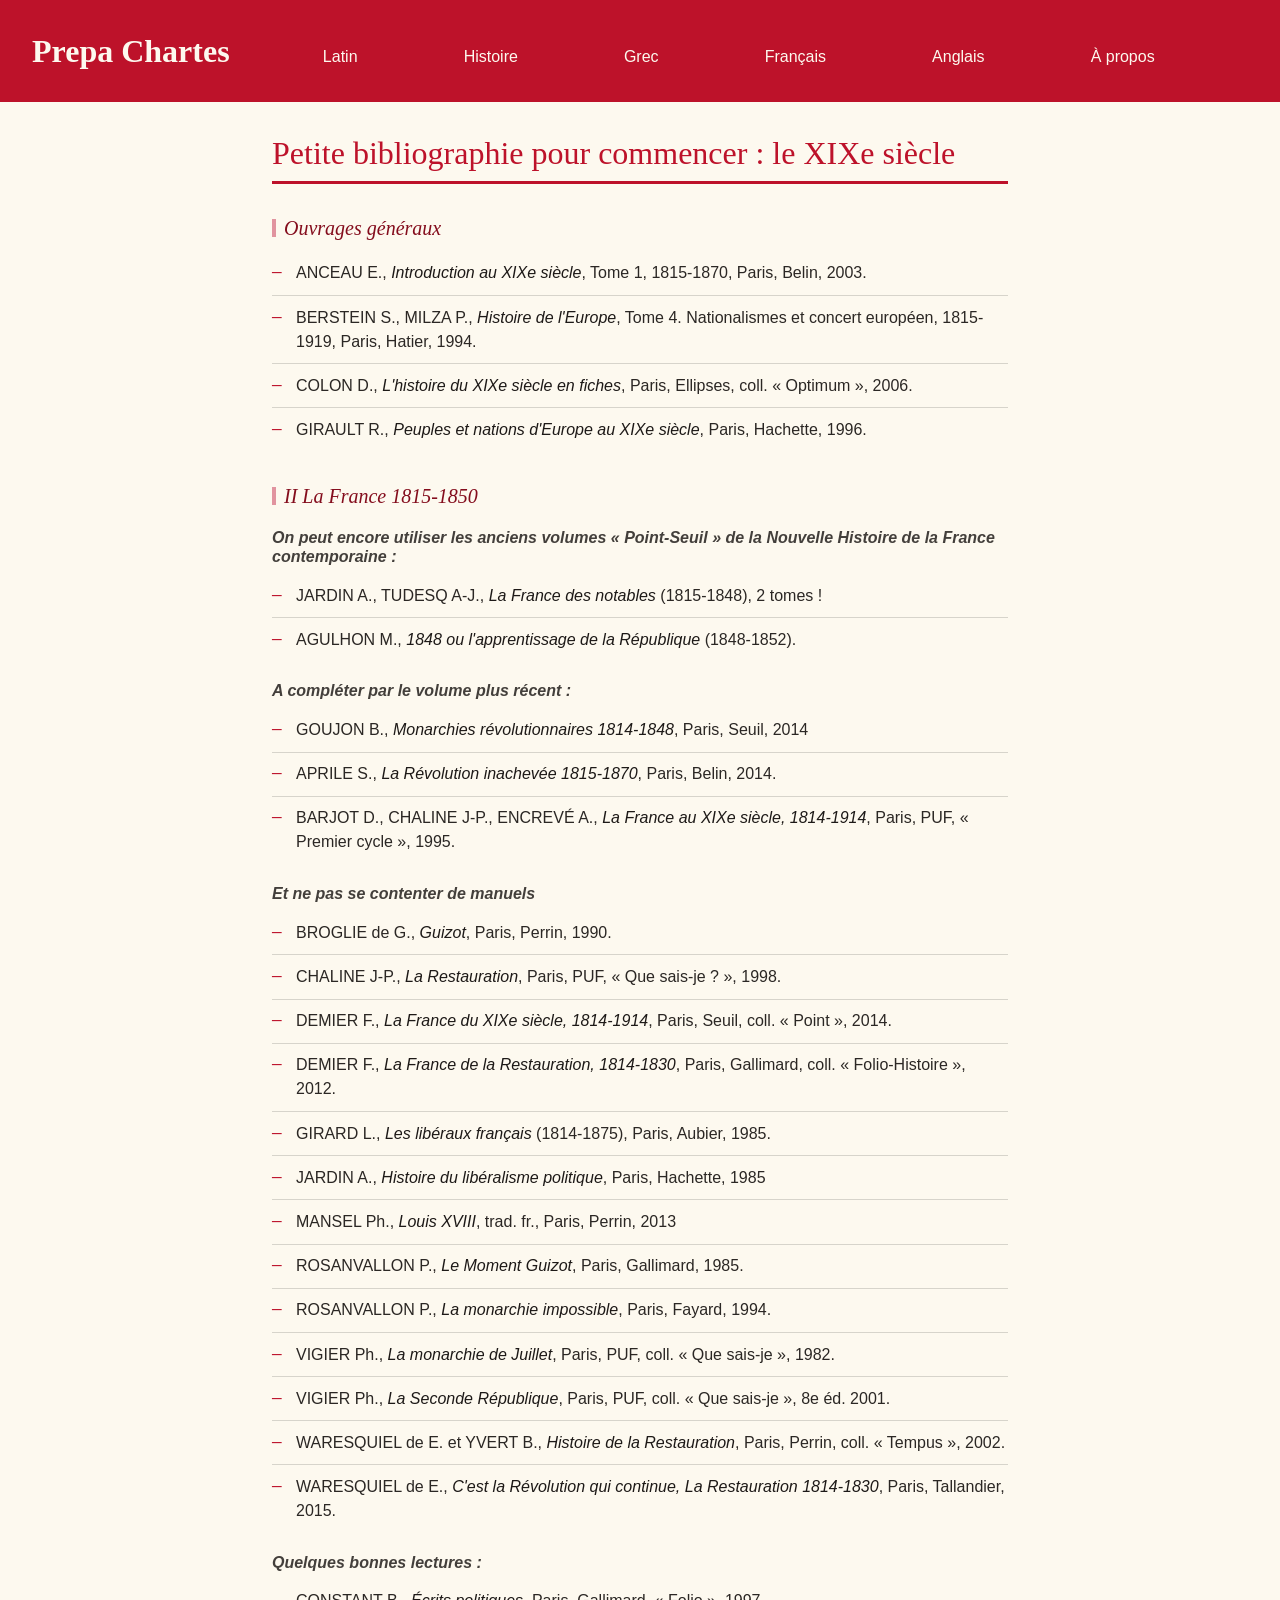
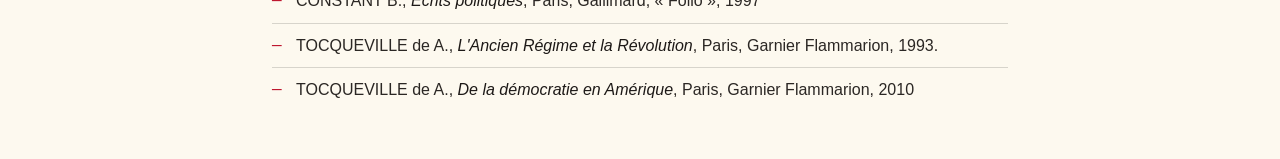
<file: bibliographie/comtemporaine.html>
<!DOCTYPE html>
<html lang="en">
<head>
    <meta charset="UTF-8">
    <meta name="viewport" content="width=device-width, initial-scale=1.0">
    <title>Prepa Chartes à Henri IV</title>
    <link rel="stylesheet" href="../css/style.css">
    <script src="../js/navbarmobile.js" type="module"></script>
    
</head>
<body>
    <header>
        <div class="nav-bar">
            <a class="nav-title" href="#">Prepa Chartes</a>

            <button class="nav-toggle" aria-label="Ouvrir le menu" aria-expanded="false">
                <span></span>
                <span></span>
                <span></span>
            </button>


            <nav class="nav">
                <ul class="nav-list">
                    <li class="nav-item">
                        <a class="nav-link" href="#">Latin</a>
                        <ul class="dropdown">
                            <li class="has-submenu">
                                <a href="#">Vocabulaire</a>
                                <ul class="dropdown submenu ">
                                    <li ><a href="Vocabulaire/vochub.html">MOTS MARTIN</a></li>
                                </ul>
                            </li>
                            <li class="has-submenu ">
                                <a href="#">Grammaire</a>
                                <ul class="dropdown submenu ">
                                    <li><a href="#">Déclinaisons</a></li>
                                    <li><a href="#">Conjugaisons</a></li>
                                    <li><a href="#">Points importants</a></li>
                                </ul>
                            </li>
                        </ul>
                    </li>

                    <li class="nav-item">
                        <a class="nav-link" href="#">Histoire</a>
                        <ul class="dropdown">
                            <li class="has-submenu ">
                                <a href="#">Médiévale</a>
                                <ul class="dropdown submenu ">
                                    <li ><a href="medievale.html">Bibliographie</a></li>
                                </ul>
                            </li>
                            <li class="has-submenu ">
                                <a href="#">Moderne</a>
                                <ul class="dropdown submenu ">
                                    <li ><a href="moderne.html">Bibliographie</a></li>
                                </ul>
                            </li>
                            <li class="has-submenu ">
                                <a href="#">Comptemporaine</a>
                                <ul class="dropdown submenu">
                                    <li><a href="comtemporaine.html">Bibliographie</a></li>
                                </ul>
                            </li>
                        </ul>
                    </li>

                    <li class="nav-item">
                        <a class="nav-link" href="#">Grec</a>
                    </li>

                    <li class="nav-item">
                        <a class="nav-link" href="#">Français</a>
                    </li>

                    <li class="nav-item">
                        <a class="nav-link" href="#">Anglais</a>
                    </li>

                    <li class="nav-item">
                        <a class="nav-link" href="#">À propos</a>
                    </li>
                </ul>
            </nav>
        </div>    
    </div>
    <div class="container">
        <div class="bibliographie">
            <h2>Petite bibliographie pour commencer : le XIXe siècle</h2>

                <h3>Ouvrages généraux</h3>
                    <ul>
                        <li>ANCEAU E., <em>Introduction au XIXe siècle</em>, Tome 1, 1815-1870, Paris, Belin, 2003.</li>
                        <li>BERSTEIN S., MILZA P., <em>Histoire de l'Europe</em>, Tome 4. Nationalismes et concert européen, 1815-1919, Paris, Hatier, 1994.</li>
                        <li>COLON D., <em>L'histoire du XIXe siècle en fiches</em>, Paris, Ellipses, coll. « Optimum », 2006.</li>
                        <li>GIRAULT R., <em>Peuples et nations d'Europe au XIXe siècle</em>, Paris, Hachette, 1996.</li>
                    </ul>

                <h3>II La France 1815-1850</h3>

                    <h4>On peut encore utiliser les anciens volumes « Point-Seuil » de la Nouvelle Histoire de la France contemporaine :</h4>
                        <ul>
                            <li>JARDIN A., TUDESQ A-J., <em>La France des notables</em> (1815-1848), 2 tomes !</li>
                            <li>AGULHON M., <em>1848 ou l'apprentissage de la République</em> (1848-1852).</li>
                        </ul>

                    <h4>A compléter par le volume plus récent :</h4>
                        <ul>
                            <li>GOUJON B., <em>Monarchies révolutionnaires 1814-1848</em>, Paris, Seuil, 2014</li>
                            <li>APRILE S., <em>La Révolution inachevée 1815-1870</em>, Paris, Belin, 2014.</li>
                            <li>BARJOT D., CHALINE J-P., ENCREVÉ A., <em>La France au XIXe siècle, 1814-1914</em>, Paris, PUF, « Premier cycle », 1995.</li>
                        </ul>

                    <h4>Et ne pas se contenter de manuels</h4>
                        <ul>
                            <li>BROGLIE de G., <em>Guizot</em>, Paris, Perrin, 1990.</li>
                            <li>CHALINE J-P., <em>La Restauration</em>, Paris, PUF, « Que sais-je ? », 1998.</li>
                            <li>DEMIER F., <em>La France du XIXe siècle, 1814-1914</em>, Paris, Seuil, coll. « Point », 2014.</li>
                            <li>DEMIER F., <em>La France de la Restauration, 1814-1830</em>, Paris, Gallimard, coll. « Folio-Histoire », 2012.</li>
                            <li>GIRARD L., <em>Les libéraux français</em> (1814-1875), Paris, Aubier, 1985.</li>
                            <li>JARDIN A., <em>Histoire du libéralisme politique</em>, Paris, Hachette, 1985</li>
                            <li>MANSEL Ph., <em>Louis XVIII</em>, trad. fr., Paris, Perrin, 2013</li>
                            <li>ROSANVALLON P., <em>Le Moment Guizot</em>, Paris, Gallimard, 1985.</li>
                            <li>ROSANVALLON P., <em>La monarchie impossible</em>, Paris, Fayard, 1994.</li>
                            <li>VIGIER Ph., <em>La monarchie de Juillet</em>, Paris, PUF, coll. « Que sais-je », 1982.</li>
                            <li>VIGIER Ph., <em>La Seconde République</em>, Paris, PUF, coll. « Que sais-je », 8e éd. 2001.</li>
                            <li>WARESQUIEL de E. et YVERT B., <em>Histoire de la Restauration</em>, Paris, Perrin, coll. « Tempus », 2002.</li>
                            <li>WARESQUIEL de E., <em>C'est la Révolution qui continue, La Restauration 1814-1830</em>, Paris, Tallandier, 2015.</li>
                        </ul>

                    <h4>Quelques bonnes lectures :</h4>
                        <ul>
                            <li>CONSTANT B., <em>Écrits politiques</em>, Paris, Gallimard, « Folio », 1997</li>
                            <li>TOCQUEVILLE de A., <em>L'Ancien Régime et la Révolution</em>, Paris, Garnier Flammarion, 1993.</li>
                            <li>TOCQUEVILLE de A., <em>De la démocratie en Amérique</em>, Paris, Garnier Flammarion, 2010</li>
                        </ul>
                </div>
    </div>

</body>
</html>
</file>
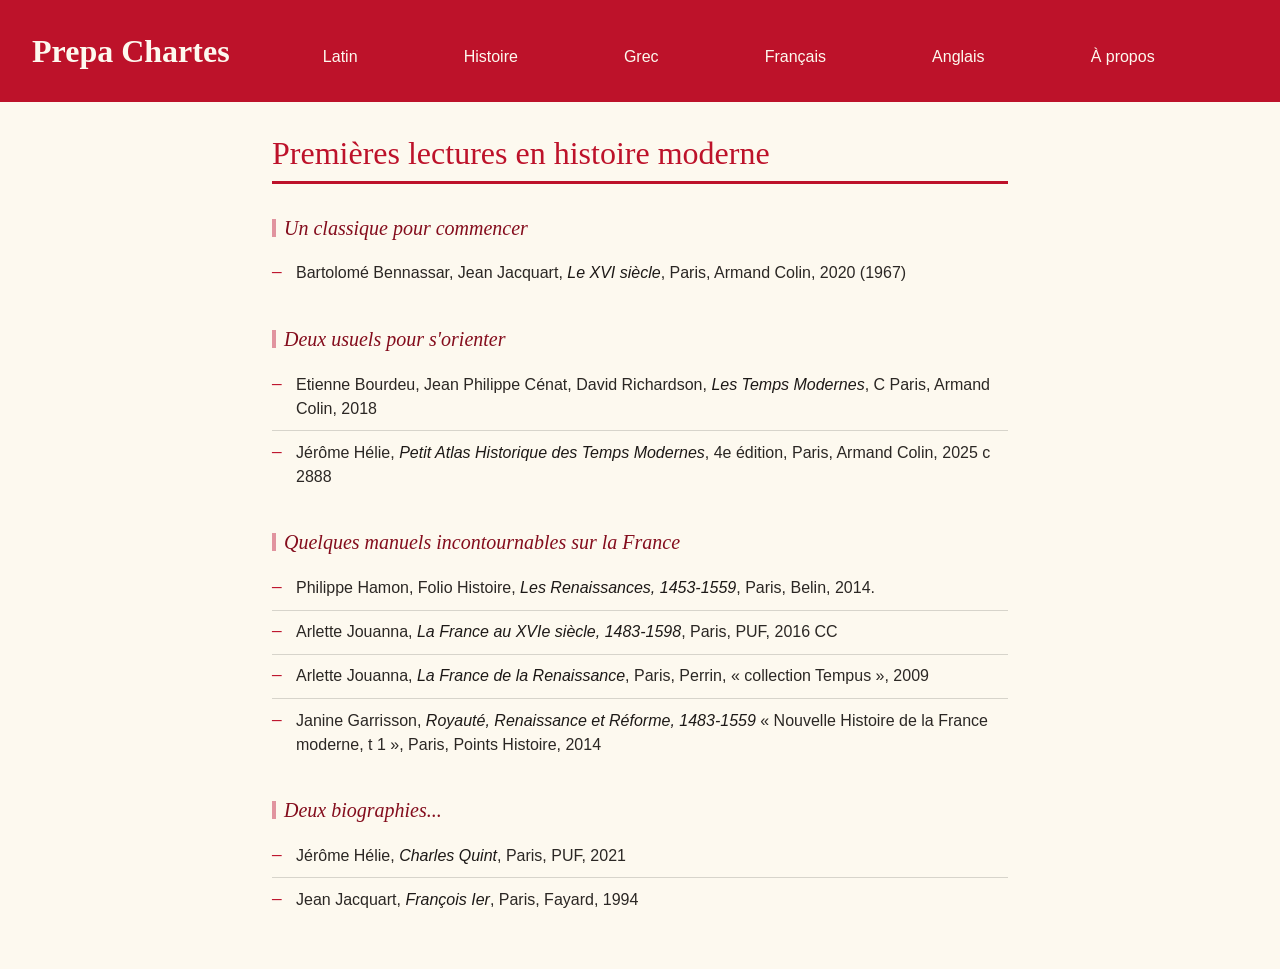
<file: bibliographie/moderne.html>
<!DOCTYPE html>
<html lang="en">
<head>
    <meta charset="UTF-8">
    <meta name="viewport" content="width=device-width, initial-scale=1.0">
    <title>Prepa Chartes à Henri IV</title>
    <link rel="stylesheet" href="../css/style.css">
    <script src="../js/navbarmobile.js" type="module"></script>
    
</head>
<body>
    <header>
        <div class="nav-bar">
            <a class="nav-title" href="#">Prepa Chartes</a>

            <button class="nav-toggle" aria-label="Ouvrir le menu" aria-expanded="false">
                <span></span>
                <span></span>
                <span></span>
            </button>


            <nav class="nav">
                <ul class="nav-list">
                    <li class="nav-item">
                        <a class="nav-link" href="#">Latin</a>
                        <ul class="dropdown">
                            <li class="has-submenu">
                                <a href="#">Vocabulaire</a>
                                <ul class="dropdown submenu ">
                                    <li ><a href="Vocabulaire/vochub.html">MOTS MARTIN</a></li>
                                </ul>
                            </li>
                            <li class="has-submenu ">
                                <a href="#">Grammaire</a>
                                <ul class="dropdown submenu ">
                                    <li><a href="#">Déclinaisons</a></li>
                                    <li><a href="#">Conjugaisons</a></li>
                                    <li><a href="#">Points importants</a></li>
                                </ul>
                            </li>
                        </ul>
                    </li>

                    <li class="nav-item">
                        <a class="nav-link" href="#">Histoire</a>
                        <ul class="dropdown">
                            <li class="has-submenu ">
                                <a href="#">Médiévale</a>
                                <ul class="dropdown submenu ">
                                    <li ><a href="medievale.html">Bibliographie</a></li>
                                </ul>
                            </li>
                            <li class="has-submenu ">
                                <a href="#">Moderne</a>
                                <ul class="dropdown submenu ">
                                    <li ><a href="moderne.html">Bibliographie</a></li>
                                </ul>
                            </li>
                            <li class="has-submenu ">
                                <a href="#">Comptemporaine</a>
                                <ul class="dropdown submenu">
                                    <li><a href="comtemporaine.html">Bibliographie</a></li>
                                </ul>
                            </li>
                        </ul>
                    </li>

                    <li class="nav-item">
                        <a class="nav-link" href="#">Grec</a>
                    </li>

                    <li class="nav-item">
                        <a class="nav-link" href="#">Français</a>
                    </li>

                    <li class="nav-item">
                        <a class="nav-link" href="#">Anglais</a>
                    </li>

                    <li class="nav-item">
                        <a class="nav-link" href="#">À propos</a>
                    </li>
                </ul>
            </nav>
        </div>    
    </div>
    <div class="container">
        <div class="bibliographie">
            <h2>Premières lectures en histoire moderne</h2>
                <h3>Un classique pour commencer</h3>
                    <ul>
                        <li>Bartolomé Bennassar, Jean Jacquart, <em>Le XVI siècle</em>, Paris, Armand Colin, 2020 (1967)</li>
                    </ul>
                <h3>Deux usuels pour s'orienter</h3>
                    <ul>
                        <li>Etienne Bourdeu, Jean Philippe Cénat, David Richardson, <em>Les Temps Modernes</em>, C Paris, Armand Colin, 2018</li>
                        <li>Jérôme Hélie, <em>Petit Atlas Historique des Temps Modernes</em>, 4e édition, Paris, Armand Colin, 2025 c 2888</li>
                    </ul>
                <h3>Quelques manuels incontournables sur la France</h3>
                    <ul>
                        <li>Philippe Hamon, Folio Histoire, <em>Les Renaissances, 1453-1559</em>, Paris, Belin, 2014.</li>
                        <li>Arlette Jouanna, <em>La France au XVIe siècle, 1483-1598</em>, Paris, PUF, 2016 CC</li>
                        <li>Arlette Jouanna, <em>La France de la Renaissance</em>, Paris, Perrin, « collection Tempus », 2009</li>
                        <li>Janine Garrisson, <em>Royauté, Renaissance et Réforme, 1483-1559</em> « Nouvelle Histoire de la France moderne, t 1 », Paris, Points Histoire, 2014</li>
                    </ul>
                <h3>Deux biographies...</h3>
                    <ul>
                        <li>Jérôme Hélie, <em>Charles Quint</em>, Paris, PUF, 2021</li>
                        <li>Jean Jacquart, <em>François Ier</em>, Paris, Fayard, 1994</li>
                    </ul>
        </div>
    </div>
</body>
</html>
</file>
<file: css/style.css>
@import "reset.css";

:root {
  /* Rouge */
  --rouge-50: #fcf3f4;
  --rouge-100: #f7e3e5;
  --rouge-200: #edbdc3;
  --rouge-300: #e1949f;
  --rouge-400: #d1596a;
  --rouge-500: #bd122a;
  --rouge-600: #a10f24;
  --rouge-700: #840d1d;
  --rouge-800: #680a17;
  --rouge-900: #4c0711;
  --rouge-950: #2f040a;

  /* Crème */
  --creme-50: #fffffe;
  --creme-100: #fffefd;
  --creme-200: #fefdfb;
  --creme-300: #fefcf8;
  --creme-400: #fefbf4;
  --creme-500: #fdf9ef;
  --creme-600: #d7d4cb;
  --creme-700: #b1aea7;
  --creme-800: #8b8983;
  --creme-900: #656460;

  /* Encre */
  --ink-100: #efebe2;
  --ink-200: #dad6cd;
  --ink-300: #b7b3ac;
  --ink-400: #8d8983;
  --ink-500: #66625d;
  --ink-600: #433f3b;
  --ink-700: #2b2724;
  --ink-800: #1d1917;
  --ink-900: #14100e;

  /* Jetons sémantiques */
  --color-bg: var(--creme-500);
  --color-surface: var(--creme-50);
  --color-text: var(--ink-900);
  --color-text-muted: var(--ink-500);
  --color-border: var(--ink-200);
  --color-primary: var(--rouge-500);
  --color-secondary: var(--rouge-300);
  --color-tertiary: var(--rouge-800);
  --color-primary-hover: var(--rouge-600);
  --color-primary-tint: var(--rouge-50);
  --color-focus-ring: var(--rouge-300);


  --font-titre: "Lusitana", serif;
  --font-texte: "Manrope", sans-serif;
  --font-mono: "Space Mono", monospace;
}

body{
    color: #000000;
    font-family: Manrope, sans-serif;
    margin: 0;
    background: #fdf9ef;
    line-height: 1.2;
}

/* Bouton hamburger caché sur desktop */
.nav-toggle{
    display: none;
    flex-direction: column;
    justify-content: space-between;
    width: 1.8rem;
    height: 1.3rem;
    background: none;
    border: none;
    cursor: pointer;
    padding: 1rem;
}

.nav-toggle span{
    display: block;
    height: 3px;
    width: 100%;
    background: #fdf9ef;
    border-radius: 2px;
}

.nav-list{
    display: flex;
    justify-content: space-evenly;
    flex-grow: 1;
    list-style: none;
    margin: 0;
    padding: 0;
}

.nav-item{
    position: relative;
}

.nav-link{
    color: var(--creme-500);
    text-decoration: none;
    padding: 0.5rem 0.8rem;
}

/* Menu déroulant niveau 1 */
.dropdown{
    display: none;
    position: absolute;
    top: 100%;
    left: 0;
    min-width: 180px;
    background: var(--rouge-400);
    list-style: none;
    margin: 0;
    padding: 0;
    box-shadow: 0 4px 8px rgba(0,0,0,0.2);
    z-index: 10;
}

.dropdown li a{
    display: block;
    padding: 0.5rem 1rem;
    color: var(--creme-500);
    text-decoration: none;
    white-space: nowrap;
}

.dropdown li a:hover{
    background: var(--creme-500);
    color: var(--rouge-500);
}

/* Affichage au survol */
.nav-item:hover > .dropdown{
    display: block;
}

/* Sous-menu (niveau 2), positionné sur le côté */
.has-submenu{
    position: relative;
}

.submenu{
    top: 0;
    left: 100%;
}

.has-submenu:hover > .submenu{
    display: block;
}

.nav-bar{
    display: flex;
    justify-content: space-between;
    align-items: baseline;
    padding-block: 2rem;
    padding-inline: 2rem;
    background: var(--rouge-500);
}

.nav-title{
    font-family: Lusitana, serif;
    font-size: 2rem;
    color: #fdf9ef;
    font-weight: 700;
}

.nav{
    display: flex;
    color: #fdf9ef;
    justify-content: space-evenly;
    flex-grow: 1;
}


.nav-interactions{
    display: flex;
    gap: 0.8rem;
}

.nav-icons{
    width: 2rem;
    height: auto;
}
/**/
.hero-section{
    display: flex;
    justify-content: center;
    align-items: center;
    height: 600px;
    background: url("https://picsum.photos/id/1040/2000/870") center center /cover no-repeat;
    text-align: center;
    margin: auto;
}

.hero-content{
    background: #fdf9efd0;
    text-align: center;
    margin-inline: 2rem;
    padding: 2rem;
    height: auto ;
}

.hero-category{
    font-size: 0.75rem;
    margin-bottom: 1rem;
}

.hero-title{
    font-family: Lusitana, serif;
    font-size: 2.25rem;
    font-weight: 700;
    line-height: 1;
    margin-bottom: 1.5rem;
}

.hero-description{
    line-height: 1.6;
    margin-bottom: 2rem;
}

.container{
    max-width: 1400px;
    margin: auto;
}

/*Mots Martins tableaux*/

.motsmartin{
    width: 100%;
    margin: 2rem auto;
    max-width: 1400px;    /* pour éviter que ce soit trop large sur grand écran */
    border-collapse: collapse;
    border: solid var(--ink-900);
}

.entete-colonne{
    padding: 1.5rem;
    background: var(--color-tertiary);
    color: var(--ink-100);
    font-weight: 700;
    font-size: 1.2rem;
    font-family: Lusitana, serif;
    
}

.cellule{
    padding: 0.5rem;
    background: var(--rouge-100);
}

.mots-martin-title{
    font-family: Lusitana, serif;
    font-weight: bold;
    font-size: 2rem;
    text-align: center;
    background: var(--creme-600);
    width: fit-content;
    padding: 1rem;
    margin: 1rem auto;
}

#recherche-mots {
    width: 90%;
    max-width: 1200px;
    display: block;
    margin: 1.2rem auto 0.6rem;
    padding: 0.6rem 1rem;
    font-size: 1rem;
    border: 1px solid #ccc;
    border-radius: 0.3rem;
}

#recherche-mots:focus {
    outline: none;
    border-color: #2c3e50;
}

#reinitialiser-mots {
    padding: 0.5rem 0.6rem;
    margin-left: 0.6rem;
    border: 1px solid #ccc;
    border-radius: 0.4rem;
    background-color: #f0f0f0;
    cursor: pointer;
    font-size: 1rem;
}

#reinitialiser-mots:hover {
    background-color: #e0e0e0;
}

/*bibliographie*/

.bibliographie {
  background-color: var(--creme-500);
  color: var(--ink-700);
  font-family: var(--font-texte);
  padding: 2rem;
  max-width: 800px;
  margin: 0 auto;
}

.bibliographie h2 {
  font-family: var(--font-titre);
  font-size: 2rem;
  color: var(--rouge-500);
  border-bottom: 3px solid var(--rouge-500);
  padding-bottom: 0.5rem;
  margin-bottom: 1.5rem;
}

.bibliographie h3 {
  font-family: var(--font-titre);
  font-size: 1.25rem;
  font-style: italic;
  color: var(--rouge-700);
  margin-top: 2rem;
  margin-bottom: 0.75rem;
  position: relative;
  padding-left: 0.75rem;
}

.bibliographie h4 {
  font-family: var(--font-texte);
  font-size: 1rem;
  font-weight: 600;
  font-style: italic;
  color: var(--ink-600);
  margin-top: 1.25rem;
  margin-bottom: 0.5rem;
}

.bibliographie h3::before {
  content: "";
  position: absolute;
  left: 0;
  top: 0.15em;
  bottom: 0.15em;
  width: 4px;
  background-color: var(--rouge-300);
}

.bibliographie ul {
  list-style: none;
  margin: 0 0 1rem 0;
  padding: 0;
}

.bibliographie li {
  padding: 0.6rem 0 0.6rem 1.5rem;
  border-bottom: 1px solid var(--creme-600);
  line-height: 1.5;
  position: relative;
}

.bibliographie li::before {
  content: "—";
  position: absolute;
  left: 0;
  color: var(--rouge-500);
  font-family: var(--font-mono);
}

.bibliographie li:last-child {
  border-bottom: none;
}

.bibliographie em {
  font-style: italic;
  color: var(--ink-800);
}

.bibliographie li:hover {
  background-color: var(--creme-400);
}
/**/

/*Version mobile pour la barre de navigation au clic*/
@media (max-width: 768px){

    .nav-bar{
        flex-wrap: wrap;
    }

    .nav-toggle{
        display: flex;
    }

    /* Le menu principal passe en colonne, caché par défaut */
    .nav{
        flex-basis: 100%;
        max-height: 0;
        overflow: hidden;
        transition: max-height 0.3s ease;
    }

    .nav.open{
        max-height: 500px; /* assez grand pour contenir tout le menu déplié */
    }

    .nav-list{
        flex-direction: column;
        width: 100%;
    }

    .nav-item{
        width: 100%;
    }

    .nav-link{
        padding: 0;
        border-top: 0 solid rgba(253, 249, 239, 0.15);
        width: 100%;
        margin: 1rem;
    }

    /* Les dropdowns ne sont plus en absolute mais s'affichent en flux */
    .dropdown{
        display: none;
        position: static;
        box-shadow: none;
        background: #a10f24; /* légèrement plus sombre pour distinguer le niveau */
        padding-left: 1rem;
    }

    .nav-item.open > .dropdown{
        display: block;
    }

    .submenu{
        left: 0;
        background: #8b0d1f;
    }

    .has-submenu.open > .submenu{
        display: block;
    }
}
</file>
